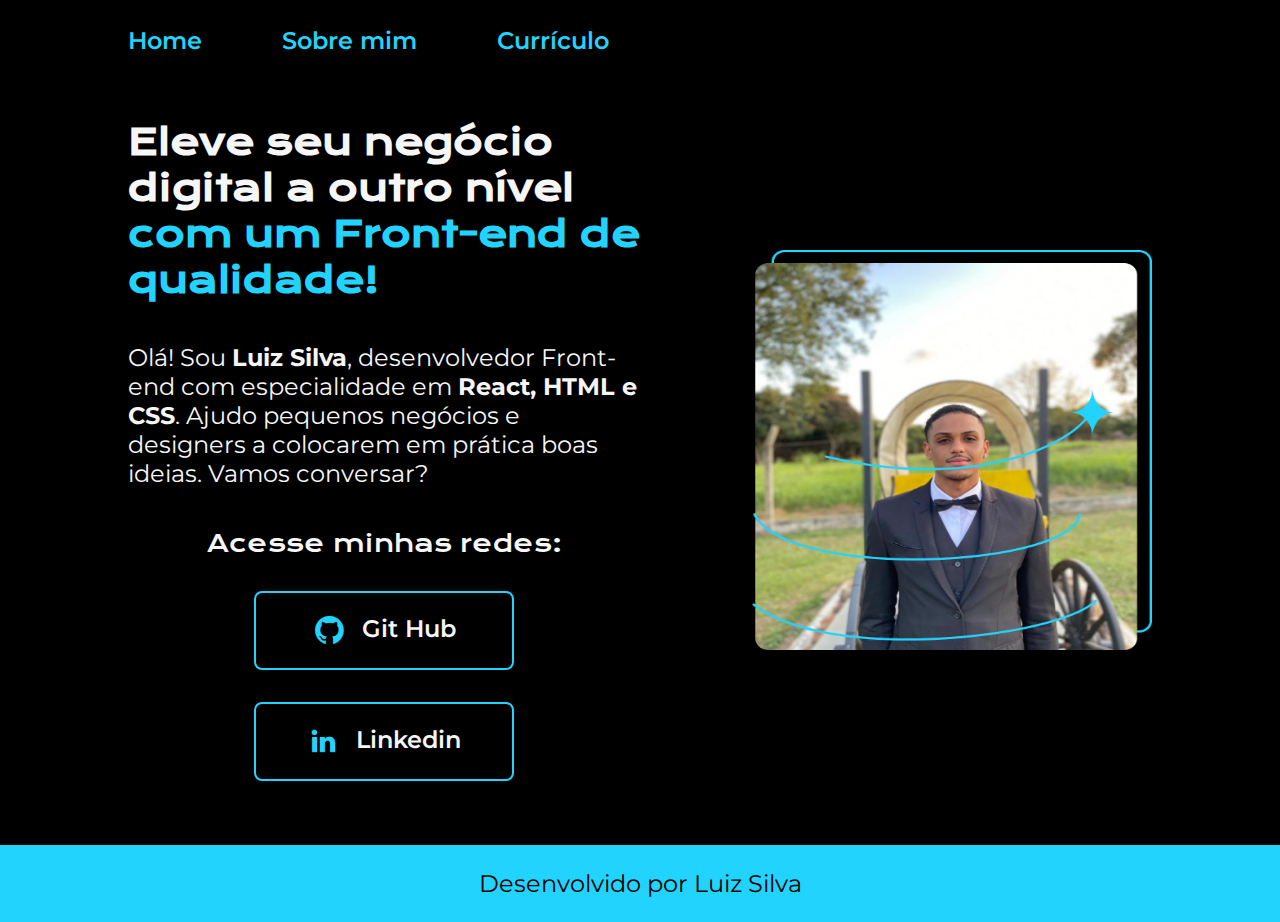
<file: index.html>
<!DOCTYPE html>
<html lang="pt-br">
<head>
    <meta charset="UTF-8">
    <meta http-equiv="X-UA-Compatible" content="IE=edge">
    <meta name="viewport" content="width=device-width, initial-scale=1.0">
    <title>Home</title>
    <link rel="stylesheet" href="estilos/style.css">
    <link rel="icon" href="imagens/diplomado.png">
</head>
<body>
    <header class="cabecalho">
       <nav class="cabecalho_menu">
        <a class="cabecalho_menu_link" href="index.html">Home</a>
        <a class="cabecalho_menu_link" href="about.html">Sobre mim</a>
        <a class="cabecalho_menu_link" href="curriculo.html">Currículo</a>
      </nav>
    </header>
      <main class="apresentacao">
        <section class="apresentacao__conteudo">
        <h1 class="apresentacao__titulo">Eleve seu negócio digital a outro nível <strong id="dtq">com um Front-end de qualidade!</strong></h1>
        <p class="apresentacao__texto">Olá! Sou <strong>Luiz Silva</strong>, desenvolvedor Front-end com especialidade em <strong>React, HTML e CSS</strong>. Ajudo pequenos negócios e designers a colocarem em prática boas ideias. Vamos conversar?</p>
            <div class="apresentacao__link">
              <h2 class="apresentacao__link_subtitulo">Acesse minhas redes:</h2>
                <a class="apresentacao__link__link" href="https://github.com/luixsilva">
                  <img src="imagens/github.png" >
                  Git Hub</a>
                <a class="apresentacao__link__link" href="https://www.linkedin.com/in/luiz-felipe-silva-59999a271/">
                  <img src="imagens/linkedin.png" alt="">
                  Linkedin</a>
            </div>
        </section>
        <img class="apresentacao_imagem" src="imagens/Imagem (2).png" alt="Foto do Luiz programando">
      </main>
    <footer class="rodape">Desenvolvido por Luiz Silva</footer>
</body>
</html>
</file>
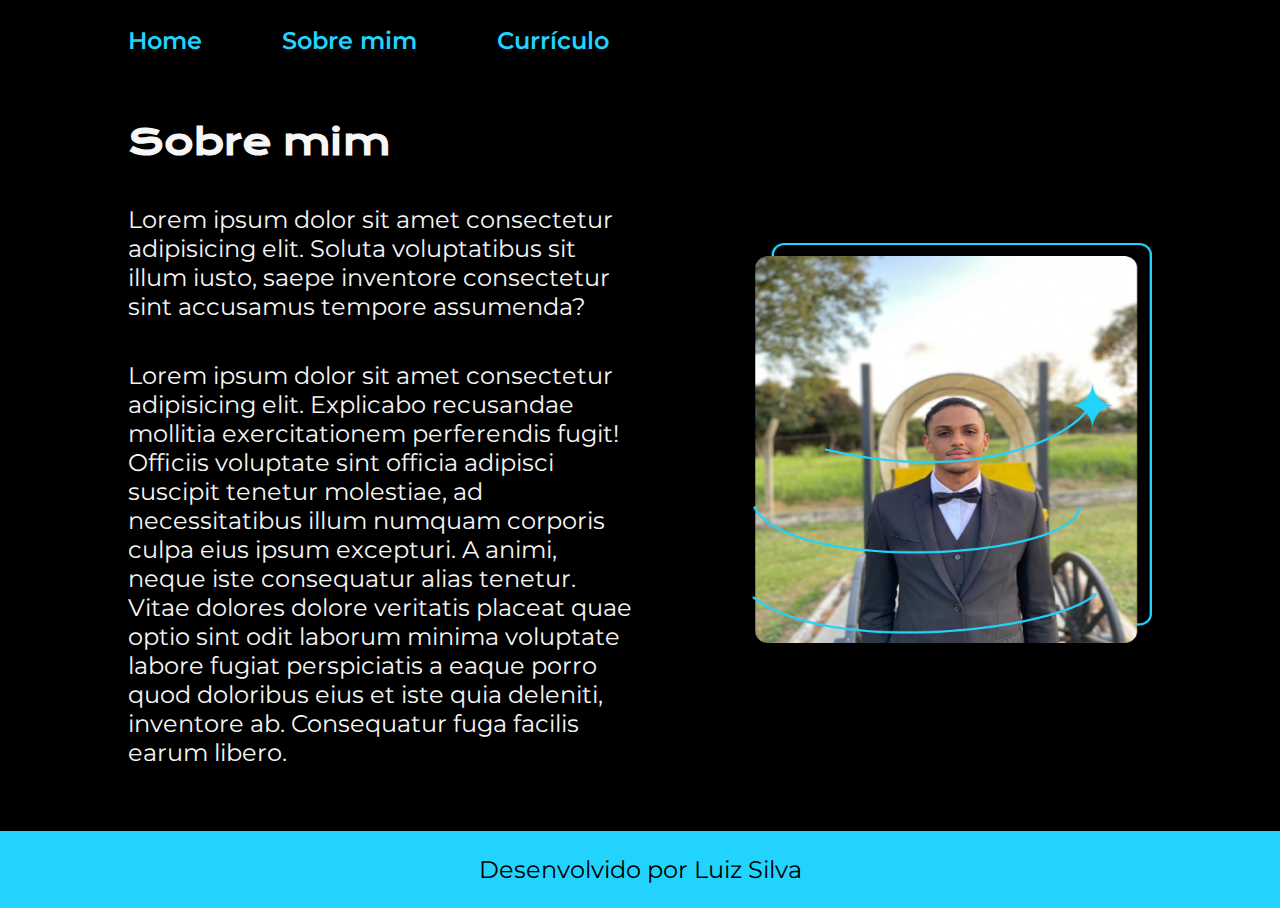
<file: about.html>
<!DOCTYPE html>
<html lang="pt-br">
<head>
    <meta charset="UTF-8">
    <meta name="viewport" content="width=device-width, initial-scale=1.0">
    <title>Sobre mim</title>
    <link rel="stylesheet" href="estilos/style.css">
    <link rel="icon" href="imagens/diplomado.png">
</head>
<body>
    <header class="cabecalho">
        <nav class="cabecalho_menu">
            <a class="cabecalho_menu_link" href="index.html">Home</a>
            <a class="cabecalho_menu_link" href="about.html">Sobre mim</a>
            <a class="cabecalho_menu_link" href="curriculo.html">Currículo</a>
        </nav>
    </header>
    <main class="apresentacao">
            <section class="apresentacao__conteudo">
            <h1 class="apresentacao__titulo">
            Sobre mim
            </h1>
            <p class="apresentacao__texto">
            Lorem ipsum dolor sit amet consectetur adipisicing elit. Soluta voluptatibus sit illum iusto, saepe inventore consectetur sint accusamus tempore assumenda?
            </p>
            <p class="apresentacao__texto">
               Lorem ipsum dolor sit amet consectetur adipisicing elit. Explicabo recusandae mollitia exercitationem perferendis fugit! Officiis voluptate sint officia adipisci suscipit tenetur molestiae, ad necessitatibus illum numquam corporis culpa eius ipsum excepturi. A animi, neque iste consequatur alias tenetur. Vitae dolores dolore veritatis placeat quae optio sint odit laborum minima voluptate labore fugiat perspiciatis a eaque porro quod doloribus eius et iste quia deleniti, inventore ab. Consequatur fuga facilis earum libero.
            </p>
        </section>
        <img class="apresentacao_imagem" src="imagens/Imagem (2).png" alt="Foto do Luiz programando">


    </main>
    <footer class="rodape"><p>Desenvolvido por Luiz Silva</p></footer>
</body>
</html>
</file>
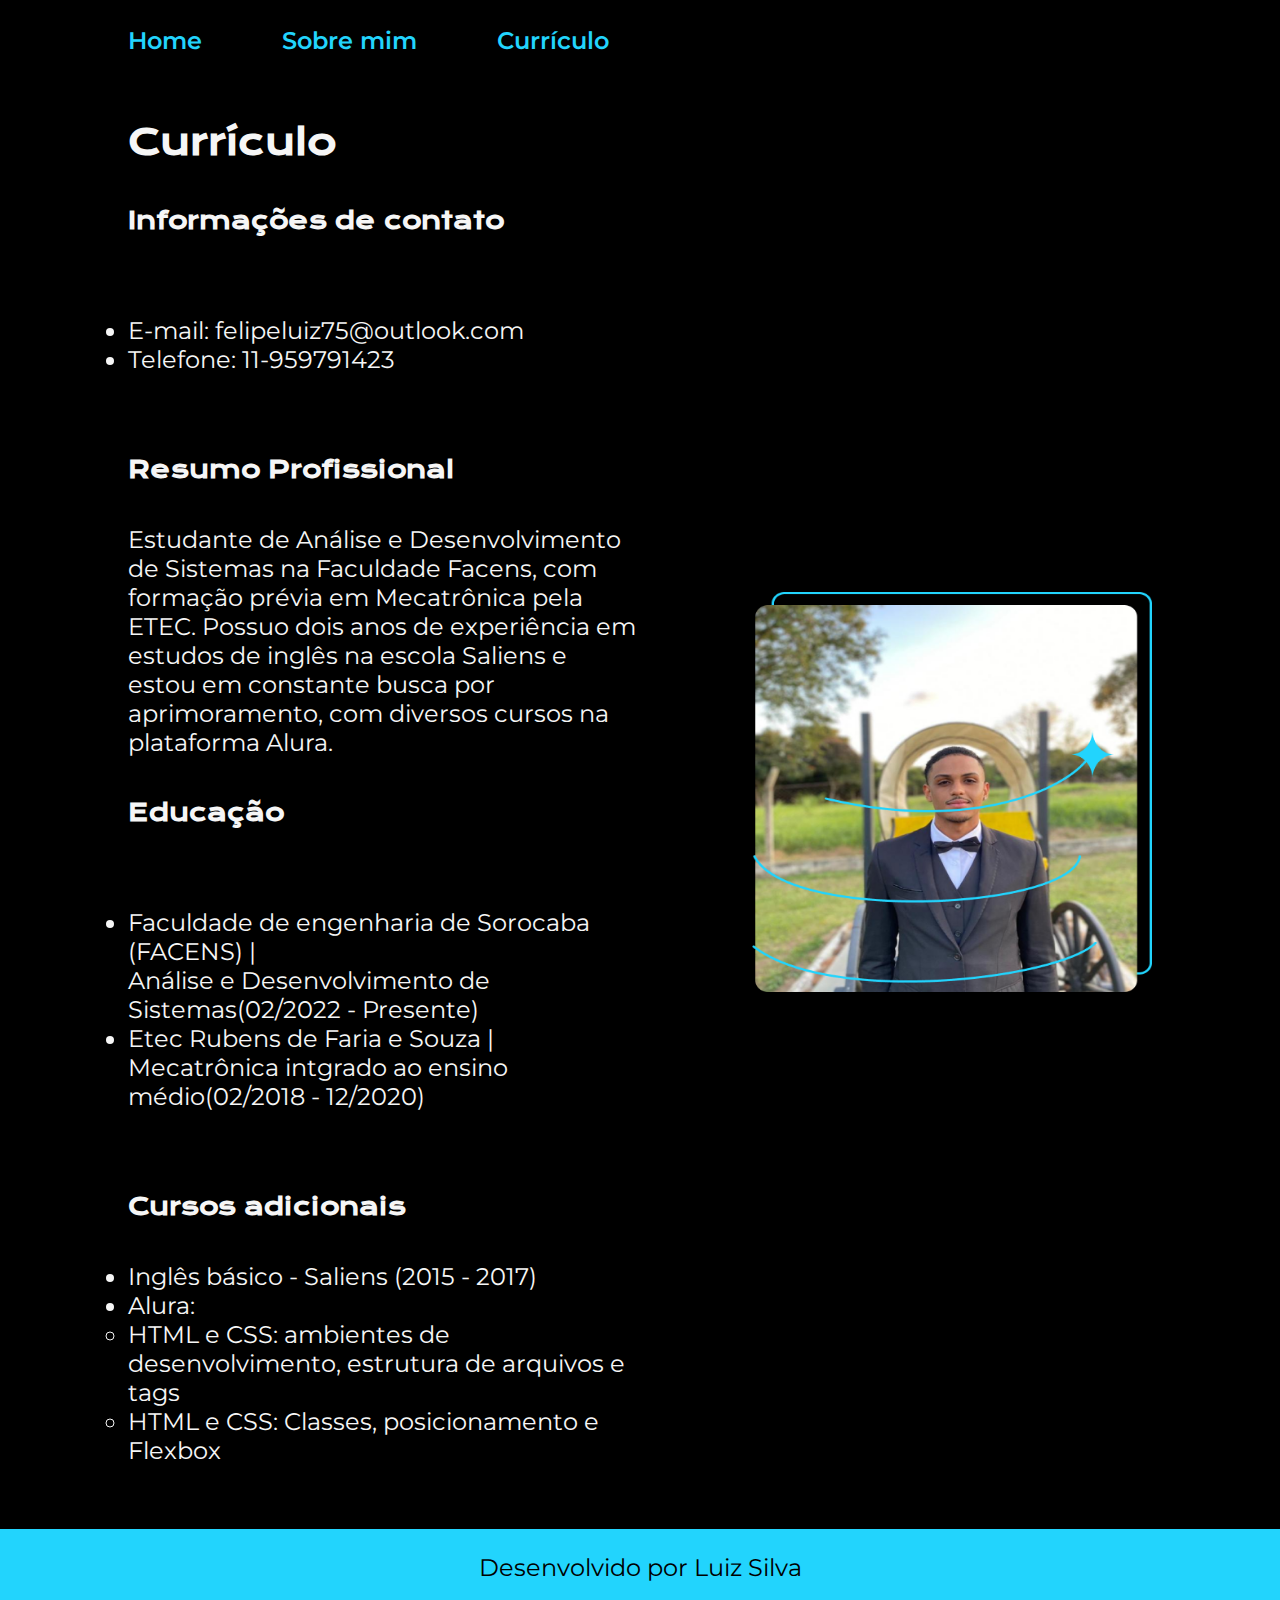
<file: curriculo.html>
<!DOCTYPE html>
<html lang="en">
<head>
    <meta charset="UTF-8">
    <meta name="viewport" content="width=device-width, initial-scale=1.0">
    <title>Currículo</title>
    <link rel="stylesheet" href="estilos/style.css">
    <link rel="icon" href="imagens/diplomado.png">
</head>
<body>
    <header class="cabecalho">
        <nav class="cabecalho_menu">
         <a class="cabecalho_menu_link" href="index.html">Home</a>
         <a class="cabecalho_menu_link" href="about.html">Sobre mim</a>
         <a class="cabecalho_menu_link" href="curriculo.html">Currículo</a>
       </nav>
     </header>
    <main class="apresentacao">
        <section class="apresentacao__conteudo">
            <h1 class="apresentacao__titulo">
                Currículo
            </h1>
            <h2 class="apresentacao__subtitulo">
              Informações de contato
            </h2>
            <p class="apresentacao__texto">
              <ul class="apresentacao__texto">
                    <li>E-mail: felipeluiz75@outlook.com</li>
                    <li>Telefone: 11-959791423</li>
              </ul>
            </p>
            <h2 class="apresentacao__subtitulo">
                Resumo Profissional
            </h2>
            <p class="apresentacao__texto">
                Estudante de Análise e Desenvolvimento de Sistemas na Faculdade Facens, com formação prévia em Mecatrônica pela ETEC. Possuo dois anos de experiência em estudos de inglês na escola Saliens e estou em constante busca por aprimoramento, com diversos cursos na plataforma Alura.
            </p>
            <h2 class="apresentacao__subtitulo">
                Educação
            </h2>
            <p class="apresentacao__texto"> 
                <ul class="apresentacao__texto">
                    <li>Faculdade de engenharia de Sorocaba (FACENS) | 
                        <br>Análise e Desenvolvimento de Sistemas(02/2022 - Presente)</li>
                    
                    <li>Etec Rubens de Faria e Souza | 
                       <br> Mecatrônica intgrado ao ensino médio(02/2018 - 12/2020)</li>
                </ul>
            </p>
            <h2 class="apresentacao__subtitulo">
                Cursos adicionais
            </h2>
            <ul class="apresentacao__texto">
                <li>Inglês básico - Saliens (2015 - 2017)</li>
                <li>Alura:</li>
                <p>
                    <ul class="apresentacao__texto">
                        <li><aside><a class="apresentacao__texto_link" href="https://cursos.alura.com.br/certificate/9da8215f-e52e-4744-b08b-50df0cec0012?lang=pt_BR">HTML e CSS: ambientes de desenvolvimento, estrutura de arquivos e tags</a></aside></li>
                        <li><aside><a class="apresentacao__texto_link" href="https://cursos.alura.com.br/certificate/2b4b2c5c-2f3a-4245-b484-ec3564ca480f?lang=pt_BR">HTML e CSS: Classes, posicionamento e Flexbox</a></aside></li>
                    </ul>
                </p>
            </ul>
        </section>
        <img class="apresentacao_imagem" src="imagens/Imagem (2).png" alt="Foto do Luiz programando">
    </main>
    <footer class="rodape">Desenvolvido por Luiz Silva</footer>

</body>
</html>
</file>
<file: estilos/style.css>
@import url('https://fonts.googleapis.com/css2?family=Krona+One&display=swap');
@import url('https://fonts.googleapis.com/css2?family=Krona+One&family=Montserrat&display=swap');
@import url('https://fonts.googleapis.com/css2?family=Montserrat:wght@600&display=swap');

:root{
--cor-primaria: #000000;
--cor-secundaria:#F6F6F6;
--cor-terciaria: #22d4fd;
--Cor-hover: #272727;
--fonte-principal:'Krona One', sans-serif;
--fonte-secundaria:'Montserrat',sans-serif;
}

*{
    margin: 0;
    padding:0;
}
body{
    box-sizing: border-box;
    /* height: 100vh; */
    background-color: var(--cor-primaria);
    color:var(--cor-secundaria);
}
#dtq{
    color: rgb(34, 212,253);
}
.apresentacao{
    padding:  5% 10%;
    display: flex;
    align-items: center;
    justify-content: space-between;
    gap: 82px;
}
.apresentacao__conteudo{
    width: 50%;
    display: flex;
    flex-direction: column;
    gap: 40px;
    
}
.apresentacao__titulo{
    font-size: 2.25rem;
    font-family: var(--fonte-principal)
}
.apresentacao__subtitulo{
    font-size: 1.5rem;
    font-family: var(--fonte-principal)
}
.apresentacao__texto{
    font-size: 1.5rem;
    font-family: var(--fonte-secundaria)
}
.apresentacao__texto_link{
    text-decoration: none;
    color: var(--cor-secundaria);
}
.apresentacao__texto_link:hover{
    color: var(--cor-terciaria);
}
img{
    max-width: 400px;
    max-height: 400px;
}
.apresentacao__link{
    display: flex;
    justify-content: space-between;
    flex-direction: column;
    align-items: center;
    gap: 32px;
    
}
.apresentacao__link__link{
    display: flex;
    justify-content: center;
    gap: 16px;
    border: 2px solid var(--cor-terciaria);
    width: 50%;
    text-align: center;
    border-radius: 8px;
    font-size: 1.5rem;
    padding: 21.5px 0;
    text-decoration: none;
    color:var(--cor-secundaria);
    font-family:var(--fonte-secundaria);
    font-weight: 600;
}
.apresentacao__link__link:hover{
    background-color: var(--Cor-hover);
    
}
.apresentacao__link_subtitulo{
    font-family: var(--fonte-principal);
    font-weight: 400;
    font-size: 1.5rem;
}
.apresentacao_imagem{
    width: 50%;
}
strong:hover{
    color:var(--cor-terciaria);
}
.rodape{
    padding: 24px;
    color: var(--cor-primaria);
    background-color: var(--cor-terciaria);
    text-align: center;
    font-family: var(--fonte-secundaria);
    font-size: 1.5rem;
    font-weight: 400;
}
.cabecalho{
    padding: 2% 0% 0% 10% ;
}
.cabecalho_menu{
    display: flex;
    gap: 80px;
}
.cabecalho_menu_link{
    font-family: var(--fonte-secundaria);
    font-size: 1.5rem;
    font-weight: 600;
    color: var(--cor-terciaria);
    text-decoration: none;
}
.cabecalho_menu_link:hover{
    color: var(--cor-secundaria);
}

@media(max-width: 1200px){
    .cabecalho{
        padding: 10%;
    }
    .cabecalho_menu{
        justify-content: center;
    }
    .apresentacao{
        flex-direction: column-reverse;
        padding: 5%;
    }
    .apresentacao__conteudo{
        width: auto;
    }
    
}
</file>
